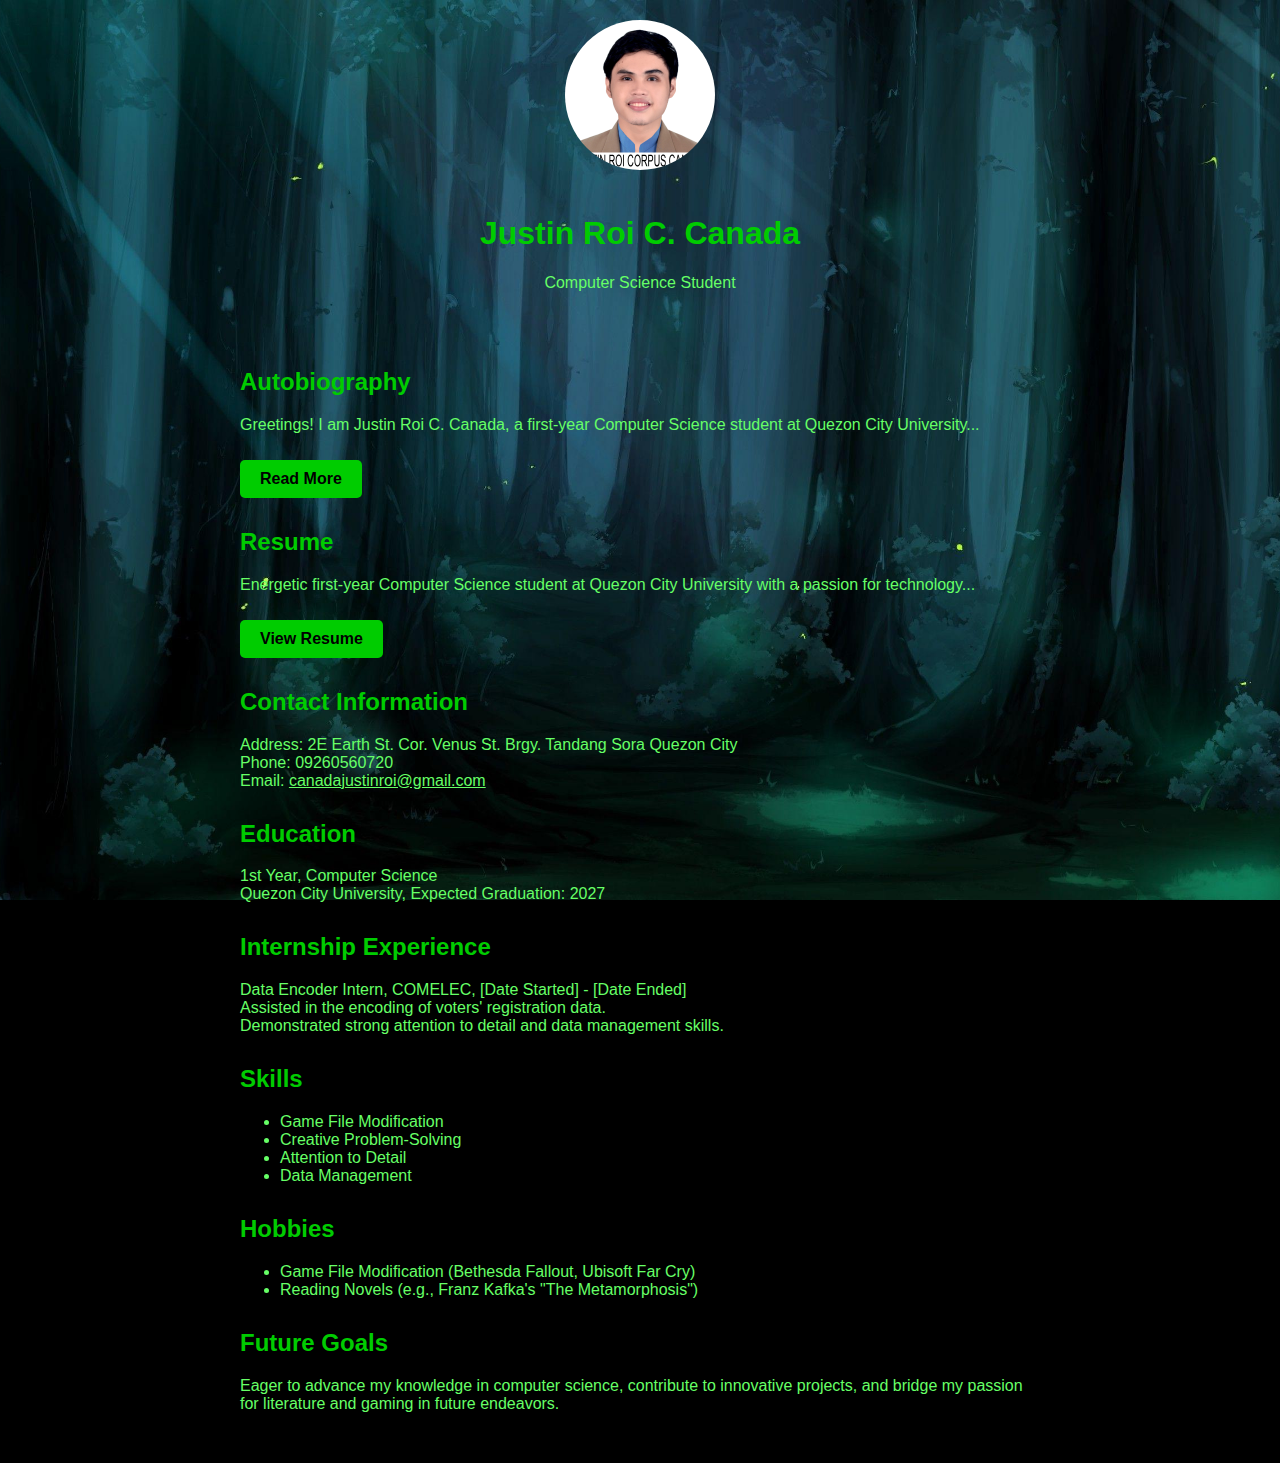
<file: index.html>
<!DOCTYPE html>
<html lang="en">
<head>
    <meta charset="UTF-8">
    <meta name="viewport" content="width=device-width, initial-scale=1.0">
    <title>Justin Roi C. Canada - Portfolio</title>
    <link rel="stylesheet" href="styles.css">
</head>
<body>

    <div class="image-container">
        <img class="profile-picture" src="profilepicture-image.jpg" alt="Profile Picture">
    </div>

    <header>
        <h1>Justin Roi C. Canada</h1>
        <p>Computer Science Student</p>
    </header>

    <div class="container">

        <section id="autobiography">
            <h2>Autobiography</h2>
            <p>Greetings! I am Justin Roi C. Canada, a first-year Computer Science student at Quezon City University...</p>
            <a class="autobiography-button" href="autobiography.html">Read More</a>
        </section>

        <section id="resume">
            <h2>Resume</h2>
            <p>Energetic first-year Computer Science student at Quezon City University with a passion for technology...</p>
            <a class="resume-button" href="resume.html">View Resume</a>
        </section>

        <section id="contact">
            <h2>Contact Information</h2>
            <p>
                Address: 2E Earth St. Cor. Venus St. Brgy. Tandang Sora Quezon City<br>
                Phone: 09260560720<br>
                Email: <a href="mailto:canadajustinroi@gmail.com">canadajustinroi@gmail.com</a>
            </p>
        </section>

        <section id="education">
            <h2>Education</h2>
            <p>1st Year, Computer Science<br>
                Quezon City University, Expected Graduation: 2027
            </p>
        </section>

        <section id="internship">
            <h2>Internship Experience</h2>
            <p>Data Encoder Intern, COMELEC, [Date Started] - [Date Ended]<br>
                Assisted in the encoding of voters' registration data.<br>
                Demonstrated strong attention to detail and data management skills.
            </p>
        </section>

        <section id="skills">
            <h2>Skills</h2>
            <ul>
                <li>Game File Modification</li>
                <li>Creative Problem-Solving</li>
                <li>Attention to Detail</li>
                <li>Data Management</li>
            </ul>
        </section>

        <section id="hobbies">
            <h2>Hobbies</h2>
            <ul>
                <li>Game File Modification (Bethesda Fallout, Ubisoft Far Cry)</li>
                <li>Reading Novels (e.g., Franz Kafka's "The Metamorphosis")</li>
            </ul>
        </section>

        <section id="goals">
            <h2>Future Goals</h2>
            <p>Eager to advance my knowledge in computer science, contribute to innovative projects, and bridge my passion for literature and gaming in future endeavors.</p>
        </section>

    </div>

</body>
</html>
</file>
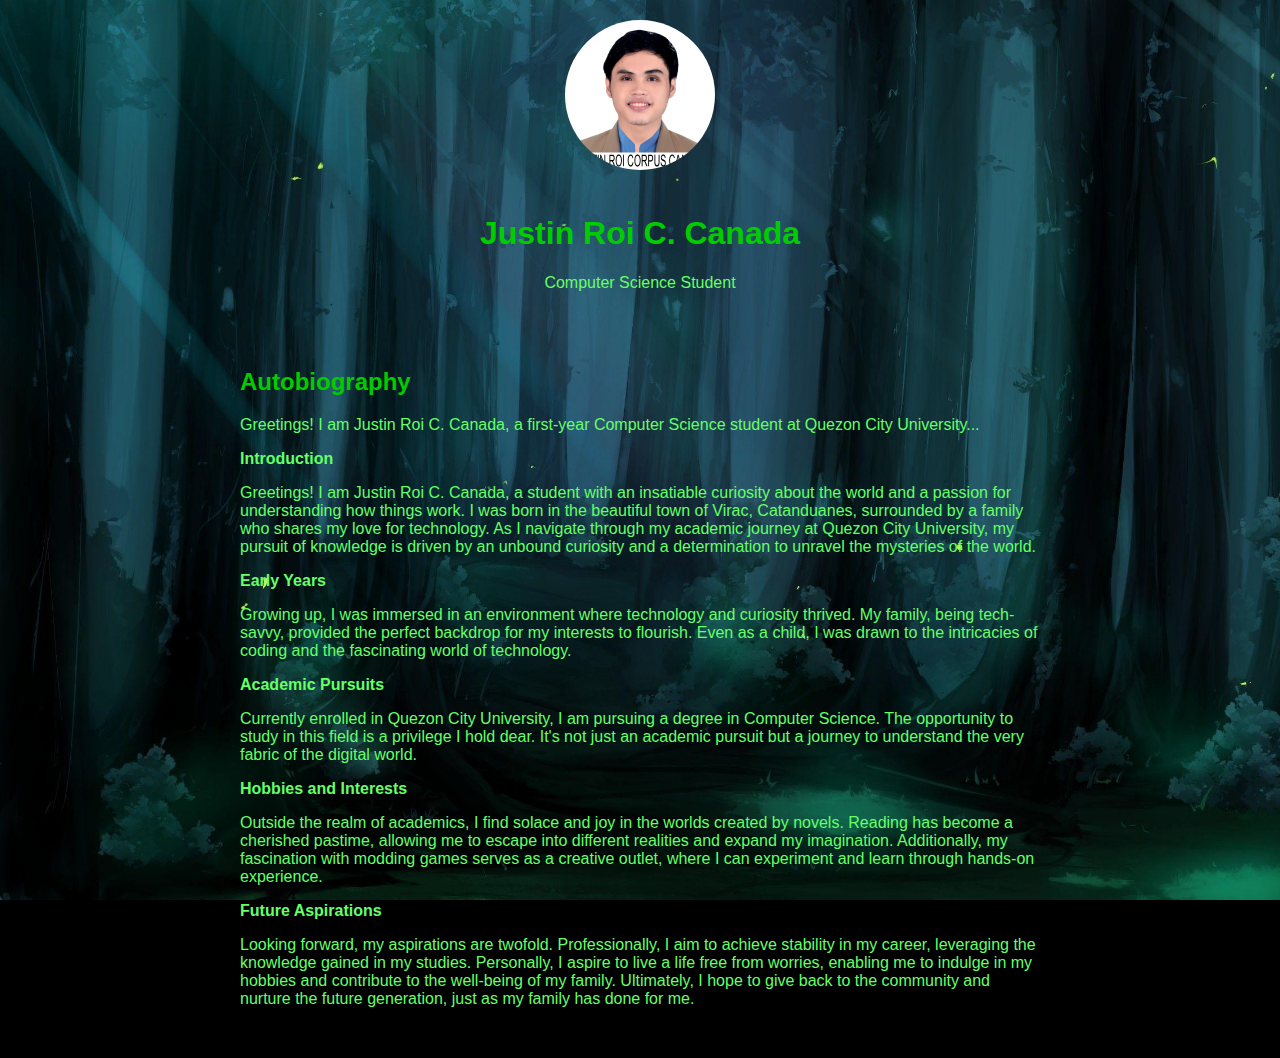
<file: autobiography.html>
<!DOCTYPE html>
<html lang="en">
<head>
    <meta charset="UTF-8">
    <meta name="viewport" content="width=device-width, initial-scale=1.0">
    <title>Autobiography - Justin Roi C. Canada</title>
    <link rel="stylesheet" href="styles.css">
</head>
<body>

    <div class="image-container">
        <img class="profile-picture" src="profilepicture-image.jpg" alt="Profile Picture">
    </div>

    <header>
        <h1>Justin Roi C. Canada</h1>
        <p>Computer Science Student</p>
    </header>

    <div class="container">

        <section id="autobiography">
            <h2>Autobiography</h2>
            <p>Greetings! I am Justin Roi C. Canada, a first-year Computer Science student at Quezon City University...</p>

            <p><strong>Introduction</strong></p>

            <p>Greetings! I am Justin Roi C. Canada, a student with an insatiable curiosity about the world and a passion for understanding how things work. I was born in the beautiful town of Virac, Catanduanes, surrounded by a family who shares my love for technology. As I navigate through my academic journey at Quezon City University, my pursuit of knowledge is driven by an unbound curiosity and a determination to unravel the mysteries of the world.</p>

            <p><strong>Early Years</strong></p>

            <p>Growing up, I was immersed in an environment where technology and curiosity thrived. My family, being tech-savvy, provided the perfect backdrop for my interests to flourish. Even as a child, I was drawn to the intricacies of coding and the fascinating world of technology.</p>

            <p><strong>Academic Pursuits</strong></p>

            <p>Currently enrolled in Quezon City University, I am pursuing a degree in Computer Science. The opportunity to study in this field is a privilege I hold dear. It's not just an academic pursuit but a journey to understand the very fabric of the digital world.</p>

            <p><strong>Hobbies and Interests</strong></p>

            <p>Outside the realm of academics, I find solace and joy in the worlds created by novels. Reading has become a cherished pastime, allowing me to escape into different realities and expand my imagination. Additionally, my fascination with modding games serves as a creative outlet, where I can experiment and learn through hands-on experience.</p>

            <p><strong>Future Aspirations</strong></p>

            <p>Looking forward, my aspirations are twofold. Professionally, I aim to achieve stability in my career, leveraging the knowledge gained in my studies. Personally, I aspire to live a life free from worries, enabling me to indulge in my hobbies and contribute to the well-being of my family. Ultimately, I hope to give back to the community and nurture the future generation, just as my family has done for me.</p>
        </section>

    </div>

</body>
</html>
</file>
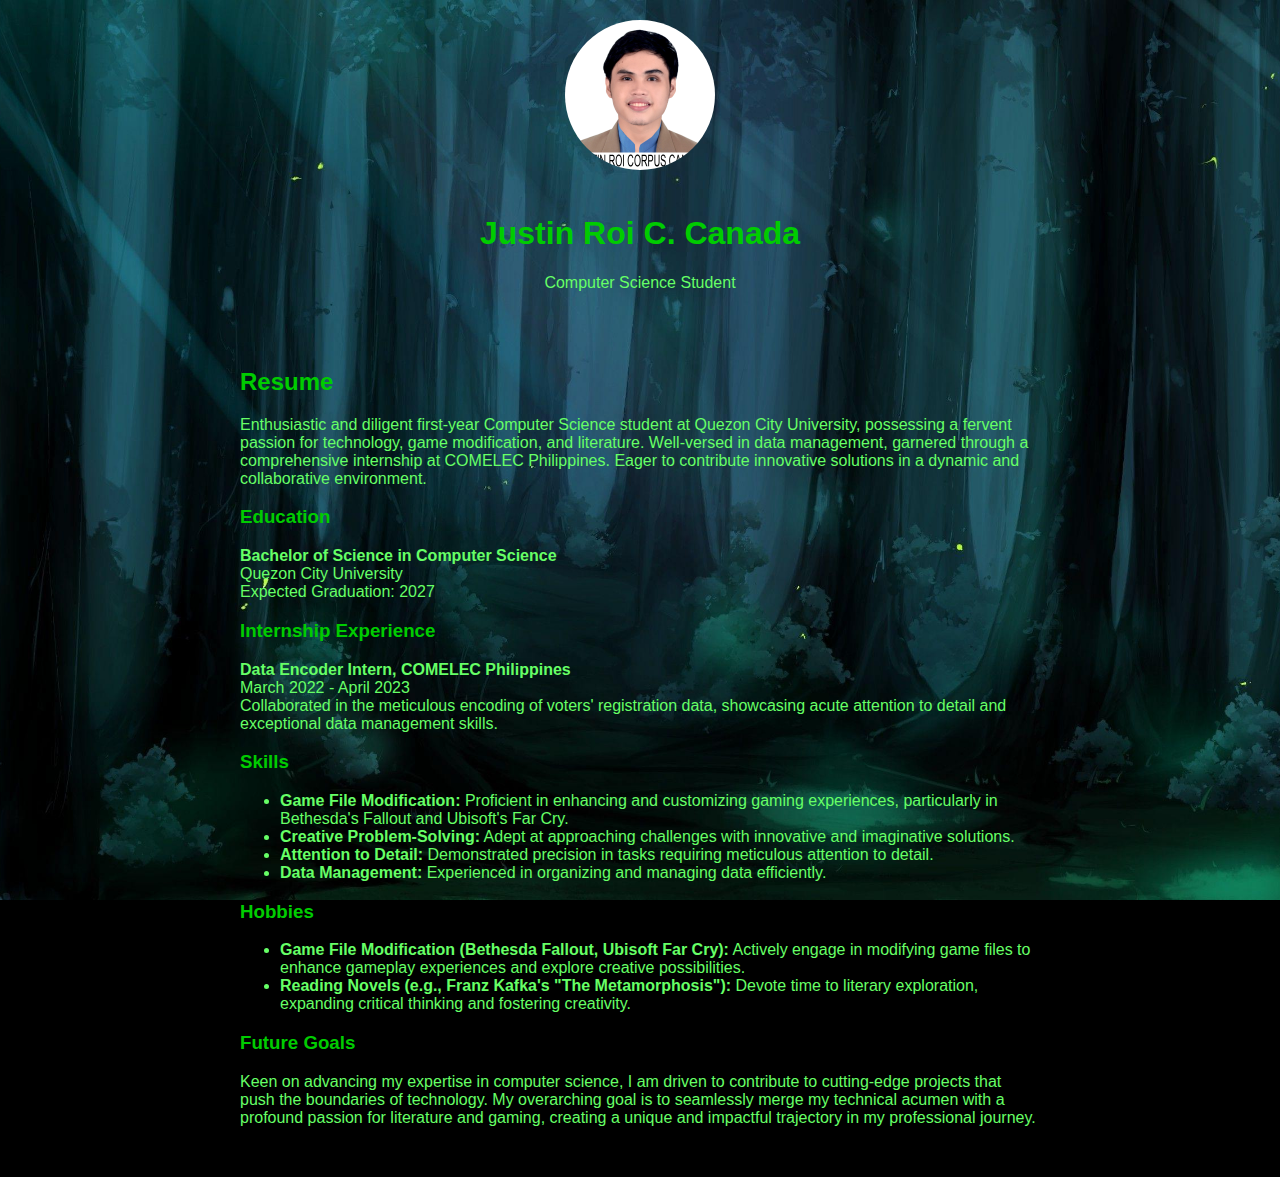
<file: resume.html>
<!DOCTYPE html>
<html lang="en">
<head>
    <meta charset="UTF-8">
    <meta name="viewport" content="width=device-width, initial-scale=1.0">
    <title>Resume - Justin Roi C. Canada</title>
    <link rel="stylesheet" href="styles.css">
</head>
<body>

    <div class="image-container">
        <img class="profile-picture" src="profilepicture-image.jpg" alt="Profile Picture">
    </div>

    <header>
        <h1>Justin Roi C. Canada</h1>
        <p>Computer Science Student</p>
    </header>

    <div class="container">

        <section id="resume">
            <h2>Resume</h2>
            <p>Enthusiastic and diligent first-year Computer Science student at Quezon City University, possessing a fervent passion for technology, game modification, and literature. Well-versed in data management, garnered through a comprehensive internship at COMELEC Philippines. Eager to contribute innovative solutions in a dynamic and collaborative environment.</p>

            <h3>Education</h3>
            <p><strong>Bachelor of Science in Computer Science</strong><br>
                Quezon City University<br>
                Expected Graduation: 2027
            </p>

            <h3>Internship Experience</h3>
            <p><strong>Data Encoder Intern, COMELEC Philippines</strong><br>
                March 2022 - April 2023<br>
                Collaborated in the meticulous encoding of voters' registration data, showcasing acute attention to detail and exceptional data management skills.
            </p>

            <h3>Skills</h3>
            <ul>
                <li><strong>Game File Modification:</strong> Proficient in enhancing and customizing gaming experiences, particularly in Bethesda's Fallout and Ubisoft's Far Cry.</li>
                <li><strong>Creative Problem-Solving:</strong> Adept at approaching challenges with innovative and imaginative solutions.</li>
                <li><strong>Attention to Detail:</strong> Demonstrated precision in tasks requiring meticulous attention to detail.</li>
                <li><strong>Data Management:</strong> Experienced in organizing and managing data efficiently.</li>
            </ul>

            <h3>Hobbies</h3>
            <ul>
                <li><strong>Game File Modification (Bethesda Fallout, Ubisoft Far Cry):</strong> Actively engage in modifying game files to enhance gameplay experiences and explore creative possibilities.</li>
                <li><strong>Reading Novels (e.g., Franz Kafka's "The Metamorphosis"):</strong> Devote time to literary exploration, expanding critical thinking and fostering creativity.</li>
            </ul>

            <h3>Future Goals</h3>
            <p>Keen on advancing my expertise in computer science, I am driven to contribute to cutting-edge projects that push the boundaries of technology. My overarching goal is to seamlessly merge my technical acumen with a profound passion for literature and gaming, creating a unique and impactful trajectory in my professional journey.</p>
        </section>

    </div>

</body>
</html>
</file>
<file: styles.css>
body {
    background-color: black;
    color: #66ff66; /* Lighter text color */
    font-family: Arial, sans-serif;
    margin: 0;
    padding: 0;
    background-image: url('background-image.jpg');
    background-size: cover;
    background-position: center;
    background-attachment: fixed;
}

.container {
    max-width: 800px;
    margin: auto;
    padding: 20px;
}

header {
    text-align: center;
    padding: 20px;
}

h1, h2, h3 {
    color: #00cc00;
}

a {
    color: #66ff66;
}

section {
    margin-bottom: 30px;
}

.resume-button, .autobiography-button {
    background-color: #00cc00;
    color: black;
    padding: 10px 20px;
    text-decoration: none;
    font-weight: bold;
    border-radius: 5px;
    display: inline-block;
    margin-top: 10px;
}

.resume-button:hover, .autobiography-button:hover {
    background-color: #66ff66; /* Lighter green on hover */
}

.image-container {
    text-align: center;
    margin-top: 20px;
}

.profile-picture {
    border-radius: 50%;
    width: 150px;
    height: 150px;
    object-fit: cover;
}
</file>
